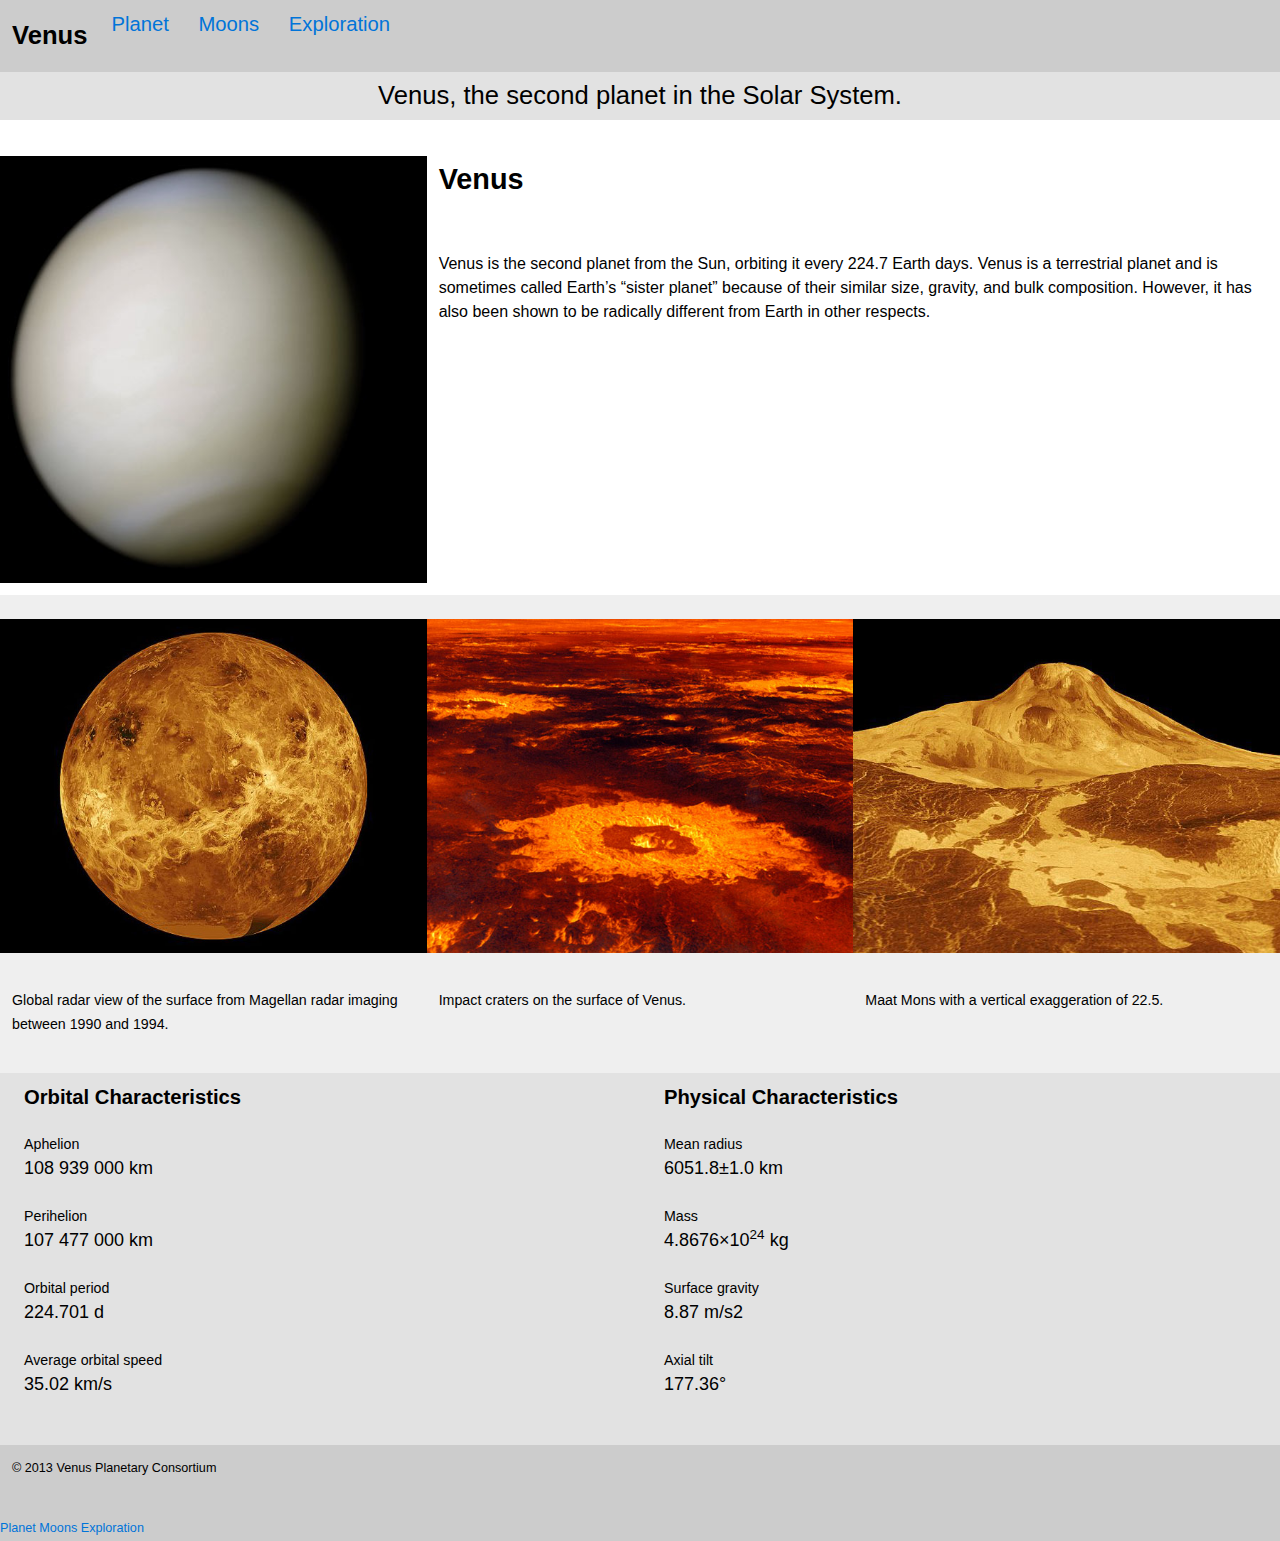
<file: index.html>
<!DOCTYPE html>
<html lang="en-ca">
<head>
  <meta charset="utf-8">
  <title>Venus</title>
  <meta name="viewport" content="width=device-width,initial-scale=1">
  <link href="css/typography.css" rel="stylesheet">
  <link href="css/grid.css" rel="stylesheet">
  <link href="css/main.css" rel="stylesheet">
</head>
<body>

<header class="masthead">
  <h1 class="title peta island-1-2">Venus</h1>
  <nav>
    <ul class="nav giga gutter-2 pad-t-1-2">
      <li class="island-1-2"><a href="index.html">Planet</a></li>
      <li class="island-1-2"><a href="moons.html">Moons</a></li>
      <li class="island-1-2"><a href="exploration.html">Exploration</a></li>
    </ul>
  </nav>
</header>

<main>

  <div class="intro peta">
    <p">Venus, the second planet in the Solar System.</p>
  </div>

  <div class="grid">
    <div class="unit unit-xs-1 unit-s-1 unit-m-1-2 unit-l-1-3">
      <img class="img-flex planet-img pad-t-1-2 pad-b-1-2" src="images/venus.jpg" alt="Real-colour image of Venus">
    </div>
    <div class="unit unit-xs-1 unit-s-1 unit-m-1-2 unit-l-2-3">
      <h2 class="exa island-1-2">Venus</h2>
      <p class="island-1-2">Venus is the second planet from the Sun, orbiting it every 224.7 Earth days. Venus is a terrestrial planet and is sometimes called Earth’s “sister planet” because of their similar size, gravity, and bulk composition. However, it has also been shown to be radically different from Earth in other respects.</p>
    </div>
  </div>

  
  <div class="grid">
    <div class="lightgrey">
    <div class="unit unit-xs-1 unit-s-1 unit-m-1-3">
      <figure>
        <img class="img-flex pad-t pad-b" src="images/venus-1.jpg" alt="">
        <figcaption class="milli island-1-2">Global radar view of the surface from Magellan radar imaging between 1990 and 1994.</figcaption>
      </figure>
    </div>
    <div class="unit unit-xs-1 unit-s-1-2 unit-m-1-3">
      <figure>
        <img class="img-flex pad-t pad-b" src="images/venus-2.jpg" alt="">
        <figcaption class="milli island-1-2">Impact craters on the surface of Venus.</figcaption>
      </figure>
    </div>
    <div class="unit unit-xs-1 unit-s-1-2 unit-m-1-3">
      <figure>
        <img class="img-flex pad-t pad-b" src="images/venus-3.jpg" alt="">
        <figcaption class="milli island-1-2">Maat Mons with a vertical exaggeration of 22.5.</figcaption>
      </figure>
    </div>

<div class="mediumgrey"
  <div class="grid">
    <div class="unit unit-xs-1 unit-s-1 unit-m-1-2">
      <h2 class="giga gutter pad-t-1-2">Orbital Characteristics</h2>
      <dl class="mega gutter-1-2">
        <dt class="milli gutter-1-2">Aphelion</dt>
        <dd class="gutter-1-2">108&nbsp;939&nbsp;000&nbsp;km</dd>
        <dt class="milli gutter-1-2">Perihelion</dt>
        <dd class="gutter-1-2">107&nbsp;477&nbsp;000&nbsp;km</dd>
        <dt class="milli gutter-1-2">Orbital period</dt>
        <dd class="gutter-1-2">224.701&nbsp;d</dd>
        <dt class="milli gutter-1-2">Average orbital speed</dt>
        <dd class="gutter-1-2">35.02&nbsp;km/s</dd>
      </dl>
    </div>

    <div class="unit unit-xs-1 unit-s-1 unit-m-1-2">
      <h2 class="giga gutter pad-t-1-2">Physical Characteristics</h2>
      <dl class="mega gutter-1-2">
        <dt class="milli gutter-1-2">Mean radius</dt>
        <dd class="gutter-1-2">6051.8±1.0&nbsp;km</dd>
        <dt class="milli gutter-1-2">Mass</dt>
        <dd class="gutter-1-2">4.8676×10<sup>24</sup>&nbsp;kg</dd>
        <dt class="milli gutter-1-2">Surface gravity</dt>
        <dd class="gutter-1-2">8.87&nbsp;m/s2</dd>
        <dt class="milli gutter-1-2">Axial tilt</dt>
        <dd class="gutter-1-2 pad-b">177.36°</dd>
      </dl>
    </div>
  </div>
</div>

</main>


<footer>
  <p class="micro island-1-2">© 2013 Venus Planetary Consortium</p>
  <nav class="nav gutter-1-2 micro">
      <li><a href="index.html">Planet</a></li>
      <li><a href="moons.html">Moons</a></li>
      <li><a href="exploration.html">Exploration</a></li>
    </ul>
  </nav>
  </footer>
</body>

</html>
</file>
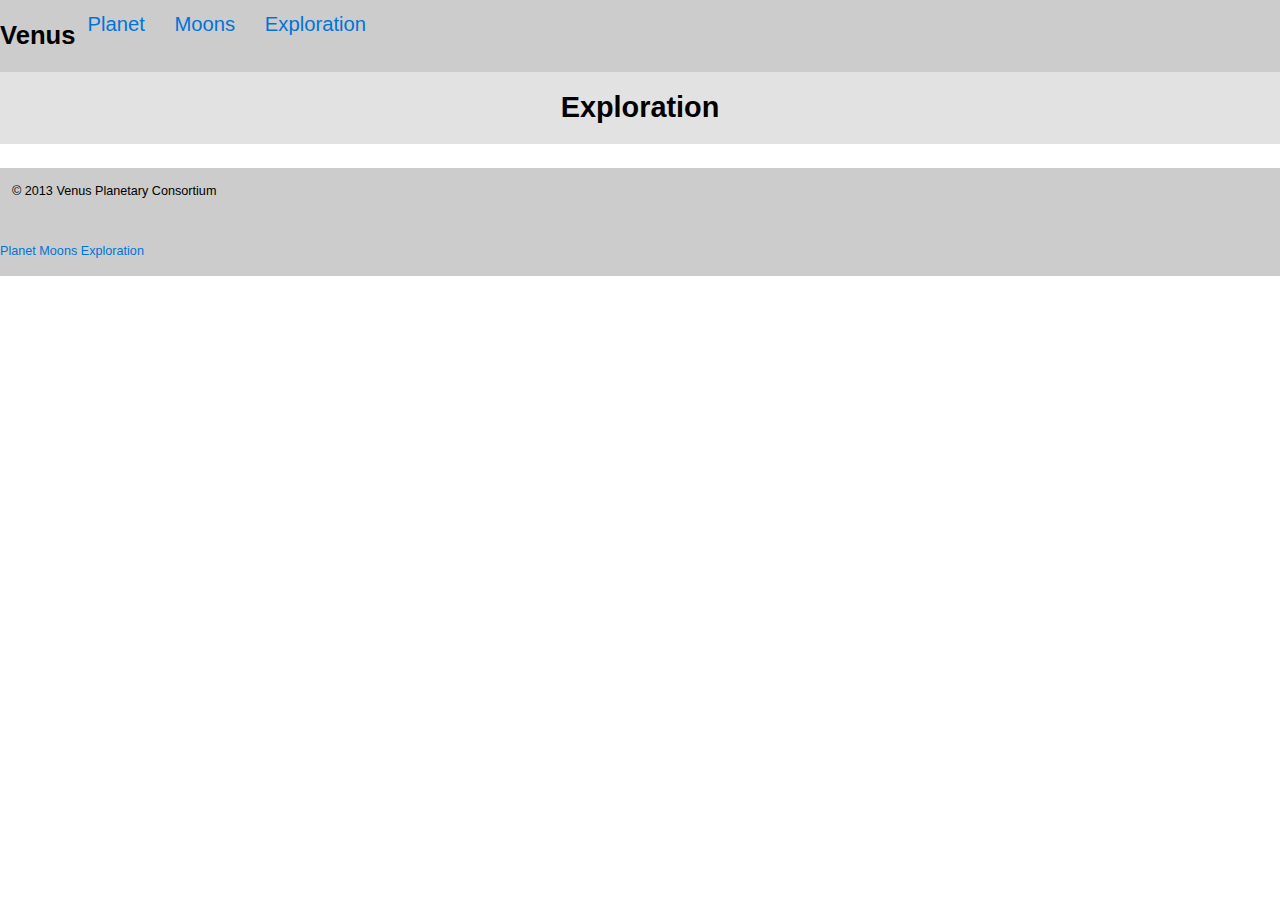
<file: exploration.html>
<!DOCTYPE html>
<html lang="en-ca">
<head>
  <meta charset="utf-8">
  <title>Venus</title>
  <meta name="viewport" content="width=device-width,initial-scale=1">
  <link href="css/typography.css" rel="stylesheet">
  <link href="css/grid.css" rel="stylesheet">
  <link href="css/main.css" rel="stylesheet">
</head>
<body>

<header class="masthead">
  <h1 class="title peta pad-t-1-2">Venus</h1>
  <nav>
    <ul class="nav giga gutter-2 pad-t-1-2">
      <li class="island-1-2"><a href="index.html">Planet</a></li>
      <li class="island-1-2"><a href="moons.html">Moons</a></li>
      <li class="island-1-2"><a href="exploration.html">Exploration</a></li>
    </ul>
  </nav>
</header>

<main>

  <h1 class="mediumgrey island-1-2"> Exploration </h1>
  </div>
</main>




<footer>
  <p class="island-1-2 micro">© 2013 Venus Planetary Consortium</p>
  <nav class="nav micro">
      <li class="pad-b-1-2"><a href="index.html">Planet</a></li>
      <li class="pad-b-1-2"><a href="moons.html">Moons</a></li>
      <li class="pad-b-1-2"><a href="exploration.html">Exploration</a></li>
    </ul>
  </nav>
  </footer>
  </body>



</html>
</file>
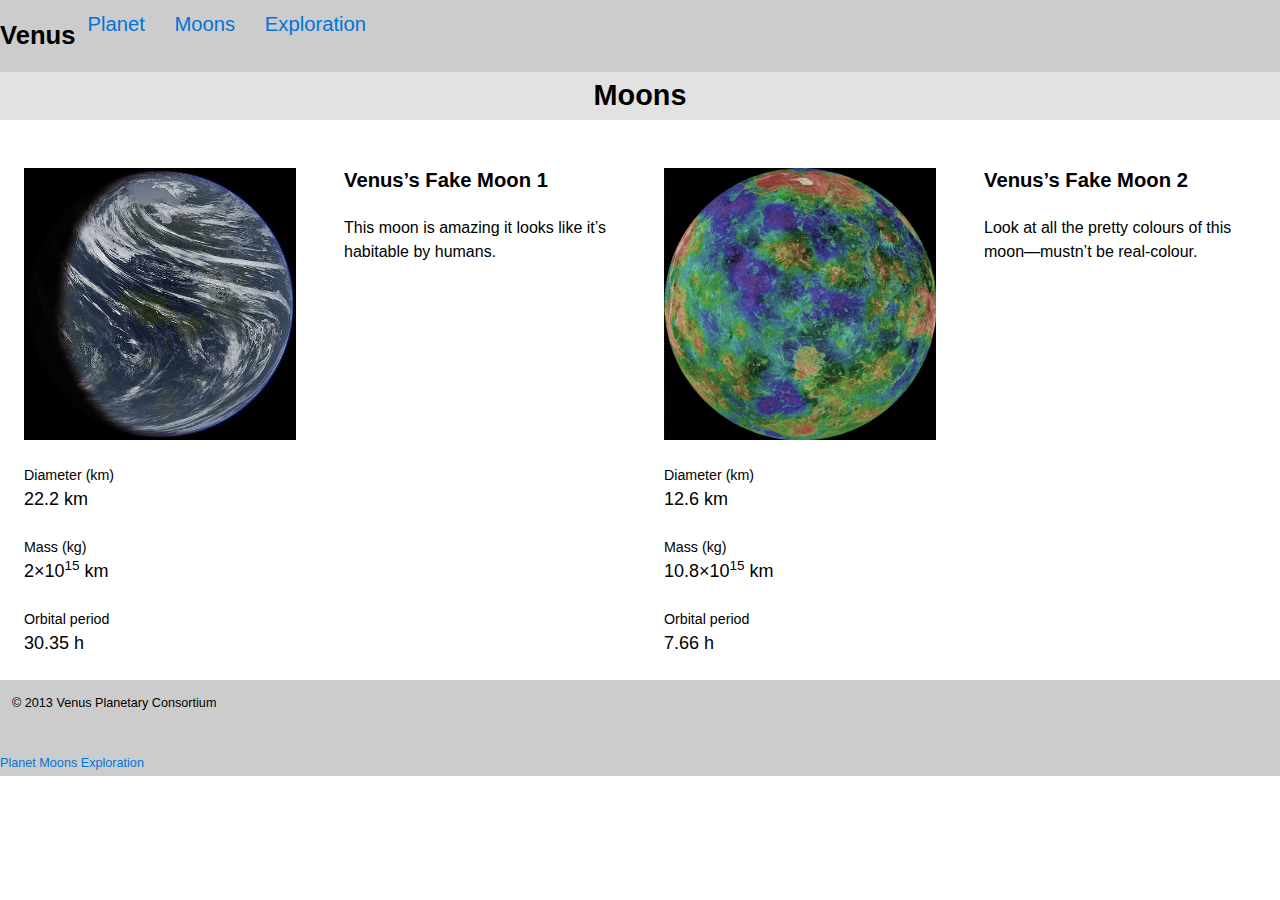
<file: moons.html>
<!DOCTYPE html>
<html lang="en-ca">
<head>
  <meta charset="utf-8">
  <title>Moons · Venus</title>
  <meta name="viewport" content="width=device-width,initial-scale=1">
  <link href="css/typography.css" rel="stylesheet">
  <link href="css/grid.css" rel="stylesheet">
  <link href="css/main.css" rel="stylesheet">
</head>
<body>

<header class="masthead">
  <h1 class="title peta pad-t-1-2">Venus</h1>
  <nav>
    <ul class="nav giga gutter-2 pad-t-1-2">
      <li class="island-1-2"><a href="index.html">Planet</a></li>
      <li class="island-1-2"><a href="moons.html">Moons</a></li>
      <li class="island-1-2"><a href="exploration.html">Exploration</a></li>
    </ul>
  </nav>
</header>

<main>
  <h1 class="mediumgrey">Moons</h1>

  <div class="grid">
    <div class="unit unit-xs-1 unit-s-1 unit-m-1-2">

      <div class="grid">
        <div class="unit unit-xs-1 unit-s-1 unit-m-1 unit-l-1-2">
          <img class="img-flex island" src="images/venus-moon-1.jpg" alt="">
        </div>
        <div class="unit unit-xs-1 unit-s-1 unit-m-1 unit-l-1-2">
          <h2 class="giga gutter pad-t">Venus’s Fake Moon 1</h2>
          <p class="gutter">This moon is amazing it looks like it’s habitable by humans.</p>
        </div>
      </div>

      <dl class="mega">
        <dt class="milli gutter">Diameter (km)</dt>
        <dd class="gutter">22.2&nbsp;km</dd>
        <dt class="milli gutter">Mass (kg)</dt>
        <dd class="gutter">2×10<sup>15</sup>&nbsp;km</dd>
        <dt class="milli gutter">Orbital period</dt>
        <dd class="gutter">30.35&nbsp;h</dd>
      </dl>

    </div>
    <div class="unit unit-xs-1 unit-s-1 unit-m-1-2">

      <div class="grid">
        <div class="unit unit-xs-1 unit-s-1 unit-m-1 unit-l-1-2">
          <img class="img-flex island" src="images/venus-moon-2.jpg" alt="">
        </div>
        <div class="unit unit-xs-1 unit-s-1 unit-m-1 unit-l-1-2">
          <h2 class="giga gutter pad-t">Venus’s Fake Moon 2</h2>
          <p class="gutter">Look at all the pretty colours of this moon—mustn’t be real-colour.</p>
        </div>
      </div>

      <dl class="mega">
        <dt class="milli gutter">Diameter (km)</dt>
        <dd class="gutter">12.6&nbsp;km</dd>
        <dt class="milli gutter">Mass (kg)</dt>
        <dd class="gutter">10.8×10<sup>15</sup>&nbsp;km</dd>
        <dt class="milli gutter">Orbital period</dt>
        <dd class="gutter">7.66&nbsp;h</dd>
      </dl>

    </div>
  </div>
</main>



<footer>
  <p class="island-1-2 micro">© 2013 Venus Planetary Consortium</p>
  <nav class="nav micro">
      <li><a href="index.html">Planet</a></li>
      <li><a href="moons.html">Moons</a></li>
      <li><a href="exploration.html">Exploration</a></li>
    </ul>
  </nav>
  </footer>
  </body>


</html>
</file>
<file: css/typography.css>
html {
  font: normal 100%/1.5 sans-serif;
}

h1, h2, h3, h4, h5, h6,
p, ul, ol, dl, dd, figure,
blockquote, details, hr,
fieldset, pre, table {
  margin: 0 0 1.5rem;
}

.yotta {
  font-size: 2.2807rem;
  line-height: 1.3154;
}

.zetta {
  font-size: 2.0273rem;
  line-height: 1.4798;
}

h1, .exa {
  font-size: 1.8020rem;
  line-height: 1.6648;
}

h2, .peta {
  font-size: 1.6018rem;
  line-height: 1.8729;
}

h3, .tera {
  font-size: 1.4238rem;
  line-height: 1.0535;
}

h4, .giga {
  font-size: 1.2656rem;
  line-height: 1.1852;
}

h5, .mega {
  font-size: 1.1250rem;
  line-height: 1.3333;
}

h6, .kilo {
  font-size: 1.0000rem;
  line-height: 1.5000;
}

small, .milli {
  font-size: 0.8889rem;
  line-height: 1.6875;
}

.micro {
  font-size: 0.7901rem;
  line-height: 1.8984;
}

sub,
sup {
  font-size: 75%;
  line-height: 1px;
  position: relative;
  vertical-align: baseline;
}

sup {
  top: -0.5em;
}

sub {
  bottom: -0.25em;
}

.push {
  margin-bottom: 1.5rem;
}

.push-none, .push-0 {
  margin-bottom: 0;
}

.push-double, .push-2 {
  margin-bottom: 3.0000rem;
}

.push-half, .push-1-2 {
  margin-bottom: 0.7500rem;
}

.pad-top, .pad-t {
  padding-top: 1.5rem;
}

.pad-bottom, .pad-b {
  padding-bottom: 1.5rem;
}

.pad-top-double, .pad-t-2 {
  padding-top: 3.0000rem;
}

.pad-bottom-double, .pad-b-2 {
  padding-bottom: 3.0000rem;
}

.pad-top-half, .pad-t-1-2 {
  padding-top: 0.7500rem;
}

.pad-bottom-half, .pad-b-1-2 {
  padding-bottom: 0.7500rem;
}

.island {
  padding: 1.5rem;
}

.island-half, .island-1-2 {
  padding: 0.7500rem;
}

.island-double, .island-2 {
  padding: 3.0000rem;
}

.gutter {
  padding-left: 1.5rem;
  padding-right: 1.5rem;
}

.gutter-half, .gutter-1-2 {
  padding-left: 0.7500rem;
  padding-right: 0.7500rem;
}

.gutter-double, .gutter-2 {
  padding-left: 3.0000rem;
  padding-right: 3.0000rem;
}
</file>
<file: css/grid.css>
.grid {
  margin: 0;
  padding: 0;
  letter-spacing: -0.31em;
  text-rendering: optimizespeed;
  display: -webkit-flex;
  -webkit-flex-flow: row wrap;
  display: -ms-flexbox;
  -ms-flex-flow: row wrap;
}

.grid-bottom {
  -webkit-align-items: flex-end;
  -ms-align-items: flex-end;
}

.grid-middle {
  -webkit-align-items: center;
  -ms-align-items: center;
}

.opera-only :-o-prefocus, .grid {
  word-spacing: -0.43em;
}

.unit {
  letter-spacing: normal;
  text-rendering: auto;
  vertical-align: top;
  word-spacing: normal;
  display: inline-block;
  visibility: visible;
}

.grid-bottom .unit {
  vertical-align: bottom;
}

.grid-middle .unit {
  vertical-align: middle;
}

.unit-xs-hidden {
  display: none;
  visibility: hidden;
}

.unit-xs-1 {
  display: block;
  visibility: visible;
  width: 100%;
}

.unit-offset-xs-0 {
  margin-left: 0;
}

.unit-xs-1-2 {
  width: 50.0000%;
}

.unit-offset-xs-1-2 {
  margin-left: 50.0000%;
}

.unit-xs-1-3 {
  width: 33.3333%;
}

.unit-offset-xs-1-3 {
  margin-left: 33.3333%;
}

.unit-xs-2-3 {
  width: 66.6667%;
}

.unit-offset-xs-2-3 {
  margin-left: 66.6667%;
}

.unit-xs-1-4 {
  width: 25.0000%;
}

.unit-offset-xs-1-4 {
  margin-left: 25.0000%;
}

.unit-xs-3-4 {
  width: 75.0000%;
}

.unit-offset-xs-3-4 {
  margin-left: 75.0000%;
}

.unit-xs-1-2,.unit-xs-1-3,.unit-xs-2-3,.unit-xs-1-4,.unit-xs-3-4 {
  display: inline-block;
  visibility: visible;
}

@media only screen and (min-width: 25em) {

.unit-s-hidden {
  display: none;
  visibility: hidden;
}

.unit-s-1 {
  display: block;
  visibility: visible;
  width: 100%;
}

.unit-offset-s-0 {
  margin-left: 0;
}

.unit-s-1-2 {
  width: 50.0000%;
}

.unit-offset-s-1-2 {
  margin-left: 50.0000%;
}

.unit-s-1-3 {
  width: 33.3333%;
}

.unit-offset-s-1-3 {
  margin-left: 33.3333%;
}

.unit-s-2-3 {
  width: 66.6667%;
}

.unit-offset-s-2-3 {
  margin-left: 66.6667%;
}

.unit-s-1-4 {
  width: 25.0000%;
}

.unit-offset-s-1-4 {
  margin-left: 25.0000%;
}

.unit-s-3-4 {
  width: 75.0000%;
}

.unit-offset-s-3-4 {
  margin-left: 75.0000%;
}

.unit-s-1-2,.unit-s-1-3,.unit-s-2-3,.unit-s-1-4,.unit-s-3-4 {
  display: inline-block;
  visibility: visible;
}

}

@media only screen and (min-width: 38em) {

.unit-m-hidden {
  display: none;
  visibility: hidden;
}

.unit-m-1 {
  display: block;
  visibility: visible;
  width: 100%;
}

.unit-offset-m-0 {
  margin-left: 0;
}

.unit-m-1-2 {
  width: 50.0000%;
}

.unit-offset-m-1-2 {
  margin-left: 50.0000%;
}

.unit-m-1-3 {
  width: 33.3333%;
}

.unit-offset-m-1-3 {
  margin-left: 33.3333%;
}

.unit-m-2-3 {
  width: 66.6667%;
}

.unit-offset-m-2-3 {
  margin-left: 66.6667%;
}

.unit-m-1-4 {
  width: 25.0000%;
}

.unit-offset-m-1-4 {
  margin-left: 25.0000%;
}

.unit-m-3-4 {
  width: 75.0000%;
}

.unit-offset-m-3-4 {
  margin-left: 75.0000%;
}

.unit-m-1-2,.unit-m-1-3,.unit-m-2-3,.unit-m-1-4,.unit-m-3-4 {
  display: inline-block;
  visibility: visible;
}

}

@media only screen and (min-width: 60em) {

.unit-l-hidden {
  display: none;
  visibility: hidden;
}

.unit-l-1 {
  display: block;
  visibility: visible;
  width: 100%;
}

.unit-offset-l-0 {
  margin-left: 0;
}

.unit-l-1-2 {
  width: 50.0000%;
}

.unit-offset-l-1-2 {
  margin-left: 50.0000%;
}

.unit-l-1-3 {
  width: 33.3333%;
}

.unit-offset-l-1-3 {
  margin-left: 33.3333%;
}

.unit-l-2-3 {
  width: 66.6667%;
}

.unit-offset-l-2-3 {
  margin-left: 66.6667%;
}

.unit-l-1-4 {
  width: 25.0000%;
}

.unit-offset-l-1-4 {
  margin-left: 25.0000%;
}

.unit-l-3-4 {
  width: 75.0000%;
}

.unit-offset-l-3-4 {
  margin-left: 75.0000%;
}

.unit-l-1-2,.unit-l-1-3,.unit-l-2-3,.unit-l-1-4,.unit-l-3-4 {
  display: inline-block;
  visibility: visible;
}

}
</file>
<file: css/main.css>
@-moz-viewport { width: device-width; scale: 1; }
@-ms-viewport { width: device-width; scale: 1; }
@-o-viewport { width: device-width; scale: 1; }
@-webkit-viewport { width: device-width; scale: 1; }
@viewport { width: device-width; scale: 1; }

html {
  margin: 0;
  padding: 0;
  box-sizing: border-box;

  -moz-text-size-adjust: 100%;
  -ms-text-size-adjust: 100%;
  -webkit-text-size-adjust: 100%;
  text-size-adjust: 100%;
}

*, *:before, *:after {
  box-sizing: inherit;
}

body {
  margin: 0;
  padding: 0;
}

.img-flex {
  display: block;
  width: 100%;
}

.masthead {
  overflow: hidden;

  background-color: #ccc;
}

footer {
  overflow: hidden;
  background-color: #ccc;
}

.title {
  display: block;
  margin: 0;

  text-align: center;
}

.nav {
  padding: 0;
}

h1 {
  text-align:center;
}

.nav li {
  display: block;
}

.nav a,
.nav a:link,
.nav a:visited {
  display: block;

  color: #0074D9;
  text-decoration: none;
}

.nav a:hover,
.nav a:focus,
.nav a:active {
  background-color: #0074D9;

  color: #fff;
}

.lightgrey {
  background-color: #efefef;
}

.mediumgrey {
  background-color: #e2e2e2;


}

@media only screen and (min-width: 25em) {

  .nav {
    text-align: center;
  }

  .nav li {
    display: inline-block;
  }
}

@media only screen and (min-width: 38em) {

  .title {
    float: left;
  }

  .nav {
    float: left;
  }

  h1 {
    text-align: center;
  }

}

.intro {
  background-color: #e2e2e2;

  text-align: center;
}
</file>
